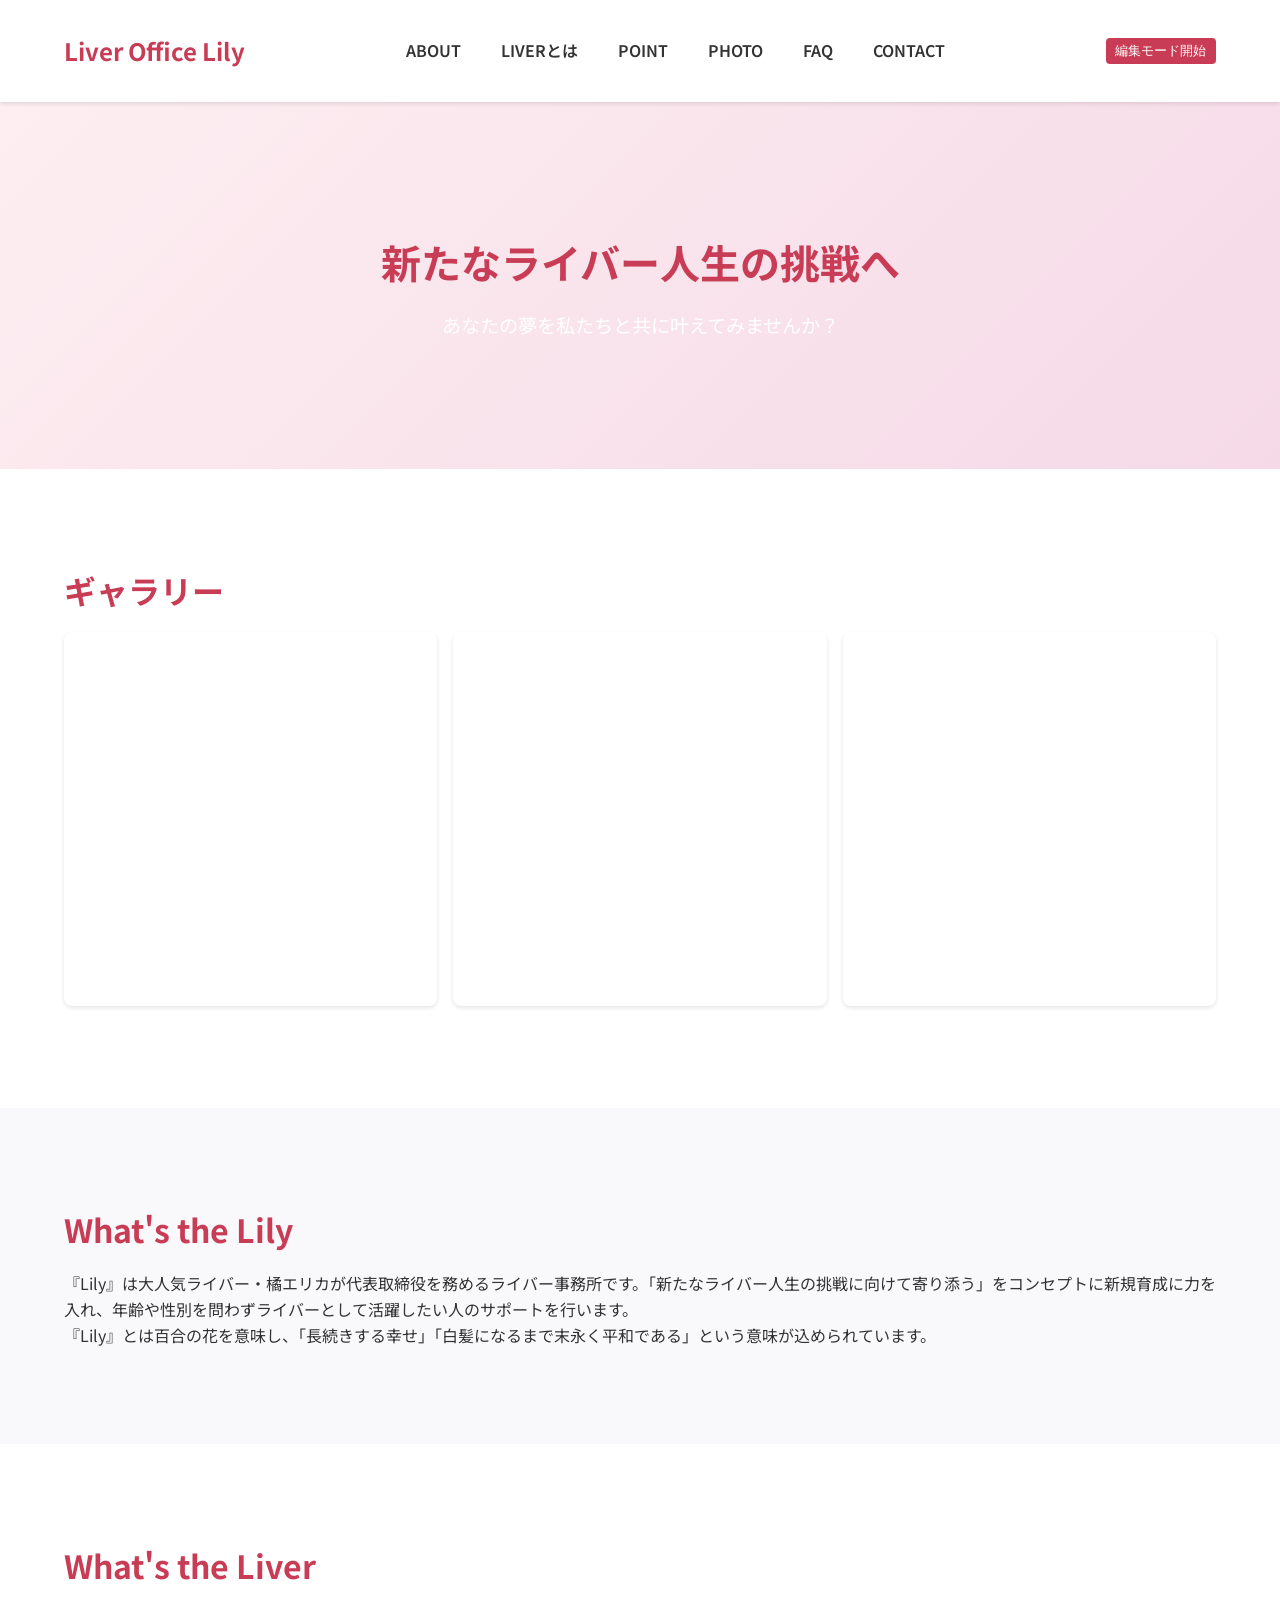
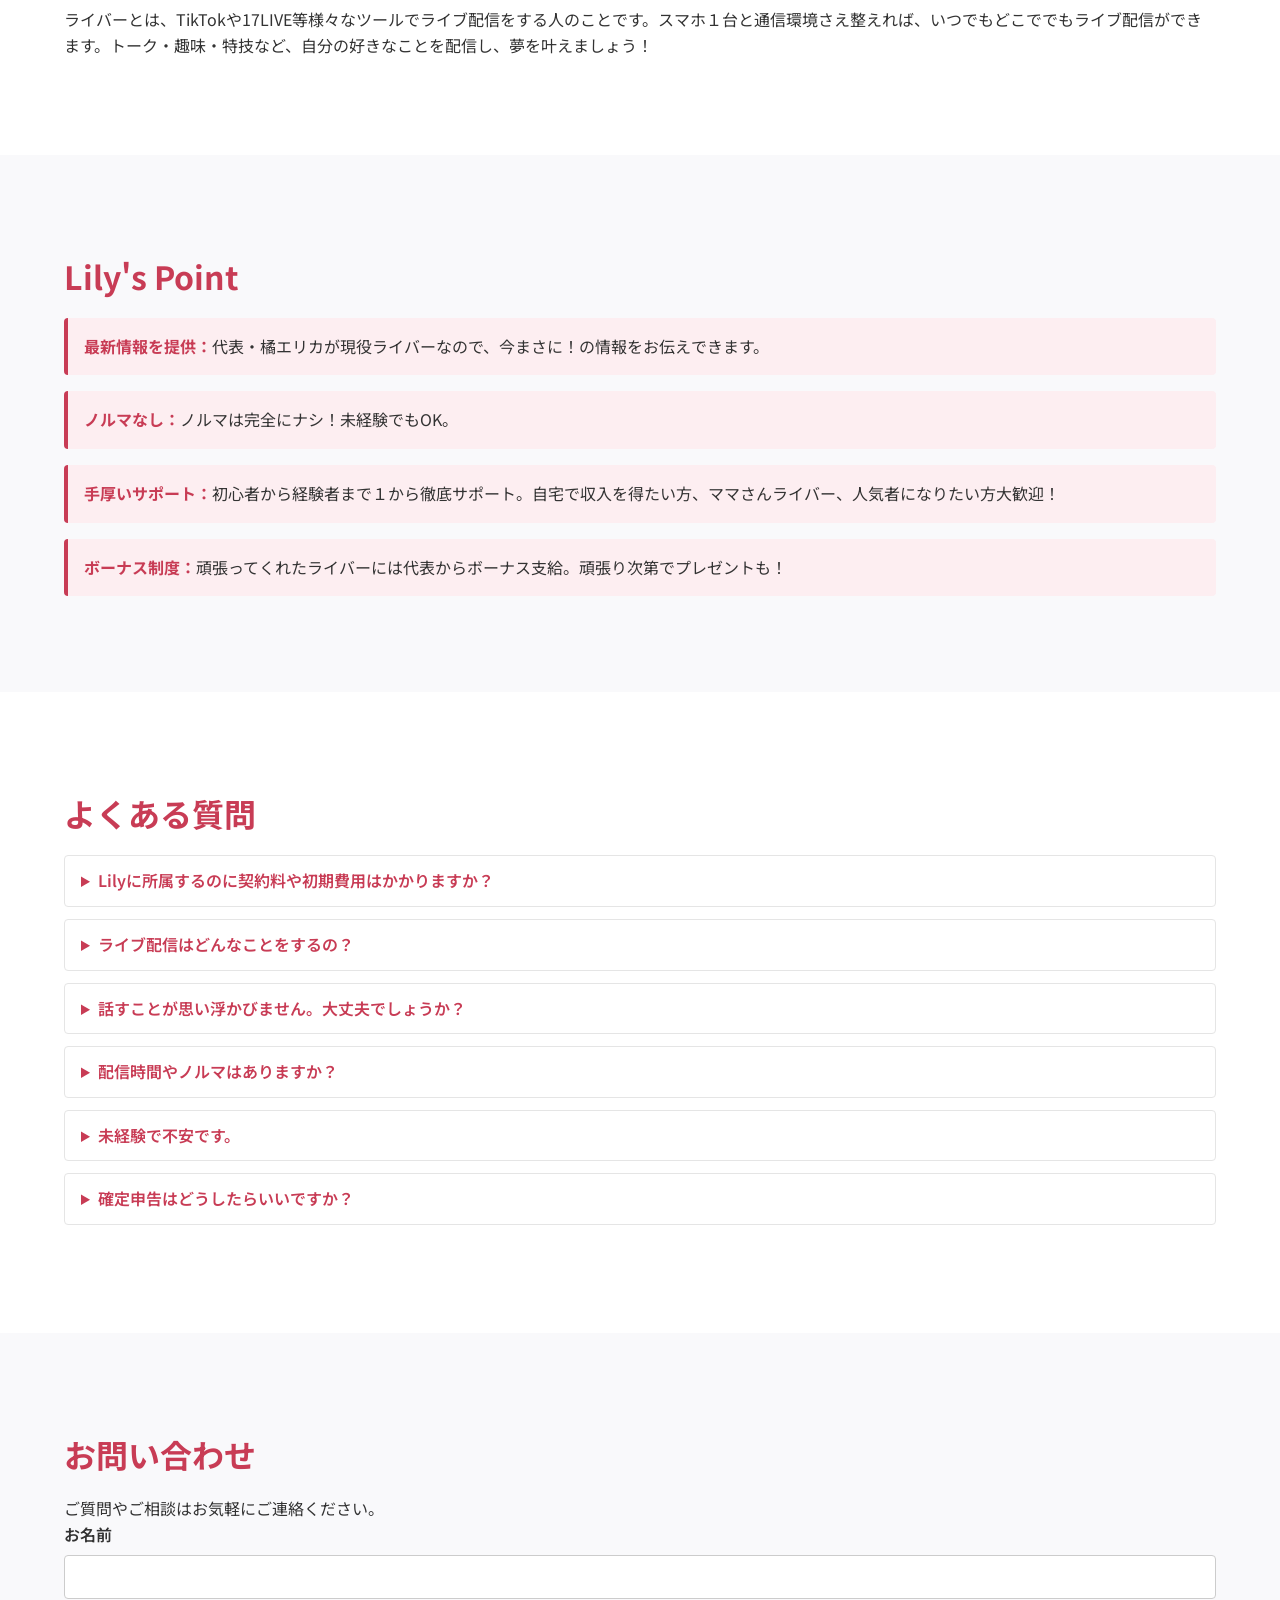
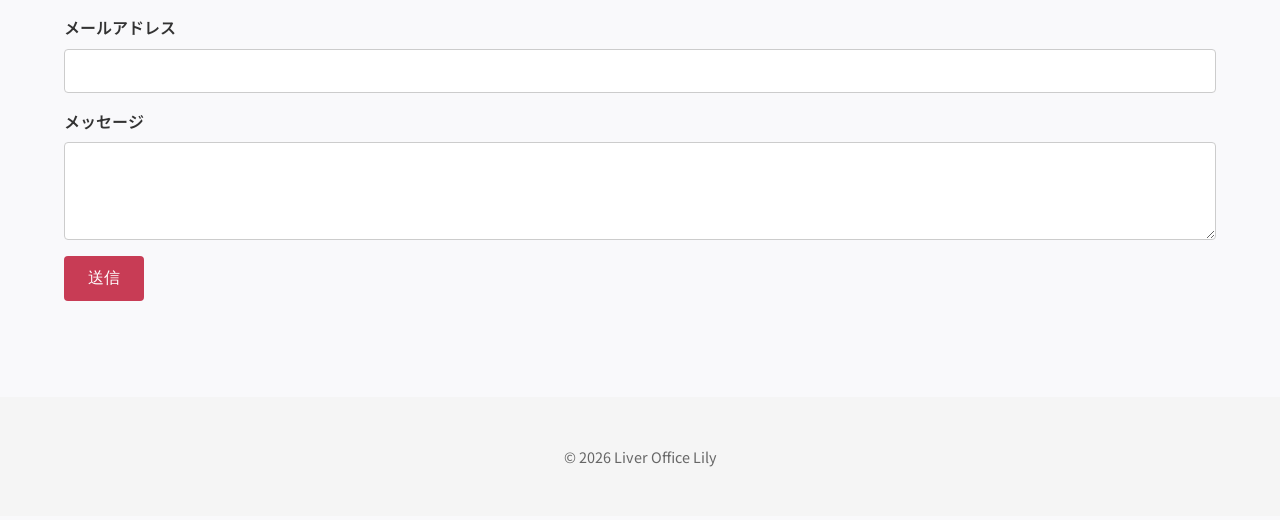
<file: index.html>
<!DOCTYPE html>
<html lang="ja">
<head>
    <meta charset="UTF-8">
    <meta name="viewport" content="width=device-width, initial-scale=1.0">
    <title>Liver Office Lily – 模倣サイト</title>
    <link rel="stylesheet" href="styles.css">
    <!-- Google Fonts for clean typography -->
    <link href="https://fonts.googleapis.com/css2?family=Noto+Sans+JP:wght@400;700&display=swap" rel="stylesheet">
    <script>
        // Simple client-side editor functionality
        document.addEventListener('DOMContentLoaded', () => {
            const editBtn = document.getElementById('toggleEdit');
            const saveBtn = document.getElementById('savePage');
            const editableElements = document.querySelectorAll('[data-editable]');
            const imageInputs = document.querySelectorAll('.image-input');

            function toggleEdit() {
                const editing = editBtn.getAttribute('data-editing') === 'true';
                // toggle contenteditable on text elements
                editableElements.forEach(el => {
                    el.contentEditable = !editing;
                    el.style.borderBottom = !editing ? '1px dashed #c83c55' : 'none';
                });
                // show or hide image input controls
                imageInputs.forEach(input => {
                    input.style.display = editing ? 'none' : 'block';
                });
                editBtn.textContent = editing ? '編集モード開始' : '編集モード終了';
                editBtn.setAttribute('data-editing', editing ? 'false' : 'true');
                // show save button when editing
                saveBtn.style.display = editing ? 'none' : 'inline-block';
            }
            editBtn.addEventListener('click', toggleEdit);
            // handle image changes
            imageInputs.forEach(input => {
                input.addEventListener('change', (e) => {
                    const targetId = e.target.getAttribute('data-target');
                    const file = e.target.files[0];
                    if (file) {
                        const reader = new FileReader();
                        reader.onload = function(ev) {
                            const img = document.getElementById(targetId);
                            img.src = ev.target.result;
                        };
                        reader.readAsDataURL(file);
                    }
                });
            });
            // save function: downloads current HTML
            saveBtn.addEventListener('click', () => {
                // remove editing UI before saving
                editableElements.forEach(el => {
                    el.removeAttribute('contenteditable');
                    el.style.borderBottom = 'none';
                });
                imageInputs.forEach(input => {
                    input.style.display = 'none';
                });
                editBtn.style.display = 'none';
                saveBtn.style.display = 'none';
                const blob = new Blob([document.documentElement.outerHTML], {type: 'text/html'});
                const url = URL.createObjectURL(blob);
                const a = document.createElement('a');
                a.href = url;
                a.download = 'edited_index.html';
                a.click();
                URL.revokeObjectURL(url);
                // restore editing UI
                editBtn.style.display = 'inline-block';
                editBtn.textContent = '編集モード開始';
                editBtn.setAttribute('data-editing', 'false');
            });
        });
    </script>
</head>
<body>
    <!-- Header with navigation -->
    <header class="site-header" id="top">
        <div class="container">
            <h1 class="logo">Liver Office Lily</h1>
            <nav class="main-nav">
                <ul>
                    <li><a href="#about">ABOUT</a></li>
                    <li><a href="#liver">LIVERとは</a></li>
                    <li><a href="#points">POINT</a></li>
                    <li><a href="#gallery">PHOTO</a></li>
                    <li><a href="#faq">FAQ</a></li>
                    <li><a href="#contact">CONTACT</a></li>
                </ul>
            </nav>
            <!-- Edit buttons -->
            <div class="edit-controls">
                <button id="toggleEdit" data-editing="false">編集モード開始</button>
                <button id="savePage" style="display:none;">保存してダウンロード</button>
            </div>
        </div>
    </header>
    <!-- Hero section with background image and tagline -->
    <section class="hero">
        <div class="container">
            <h2 data-editable>新たなライバー人生の挑戦へ</h2>
            <p data-editable>あなたの夢を私たちと共に叶えてみませんか？</p>
        </div>
    </section>
    <!-- Gallery section -->
    <section class="gallery" id="gallery">
        <div class="container">
            <h2 data-editable>ギャラリー</h2>
            <div class="gallery-images">
                <div class="gallery-item">
                    <img id="gallery1" src="[data-uri]" alt="Gallery Image 1">
                    <input type="file" class="image-input" data-target="gallery1" accept="image/*" style="display:none;">
                </div>
                <div class="gallery-item">
                    <img id="gallery2" src="[data-uri]" alt="Gallery Image 2">
                    <input type="file" class="image-input" data-target="gallery2" accept="image/*" style="display:none;">
                </div>
                <div class="gallery-item">
                    <img id="gallery3" src="[data-uri]" alt="Gallery Image 3">
                    <input type="file" class="image-input" data-target="gallery3" accept="image/*" style="display:none;">
                </div>
            </div>
        </div>
    </section>
    <!-- About section -->
    <section class="about" id="about">
        <div class="container">
            <h2 data-editable>What's the Lily</h2>
            <div class="about-content">
                <div class="about-text">
                    <p data-editable>『Lily』は大人気ライバー・橘エリカが代表取締役を務めるライバー事務所です。「新たなライバー人生の挑戦に向けて寄り添う」をコンセプトに新規育成に力を入れ、年齢や性別を問わずライバーとして活躍したい人のサポートを行います。</p>
                    <p data-editable>『Lily』とは百合の花を意味し、「長続きする幸せ」「白髪になるまで末永く平和である」という意味が込められています。</p>
                </div>
            </div>
        </div>
    </section>
    <!-- Liver section -->
    <section class="liver" id="liver">
        <div class="container">
            <h2>What's the Liver</h2>
            <p>ライバーとは、TikTokや17LIVE等様々なツールでライブ配信をする人のことです。スマホ１台と通信環境さえ整えれば、いつでもどこででもライブ配信ができます。トーク・趣味・特技など、自分の好きなことを配信し、夢を叶えましょう！</p>
        </div>
    </section>
    <!-- Points section -->
    <section class="points" id="points">
        <div class="container">
            <h2>Lily's Point</h2>
            <ul class="point-list">
                <li data-editable><strong>最新情報を提供：</strong>代表・橘エリカが現役ライバーなので、今まさに！の情報をお伝えできます。</li>
                <li data-editable><strong>ノルマなし：</strong>ノルマは完全にナシ！未経験でもOK。</li>
                <li data-editable><strong>手厚いサポート：</strong>初心者から経験者まで１から徹底サポート。自宅で収入を得たい方、ママさんライバー、人気者になりたい方大歓迎！</li>
                <li data-editable><strong>ボーナス制度：</strong>頑張ってくれたライバーには代表からボーナス支給。頑張り次第でプレゼントも！</li>
            </ul>
        </div>
    </section>
    <!-- FAQ section -->
    <section class="faq" id="faq">
        <div class="container">
            <h2>よくある質問</h2>
            <details>
                <summary data-editable>Lilyに所属するのに契約料や初期費用はかかりますか？</summary>
                <p data-editable>一切かかりません。</p>
            </details>
            <details>
                <summary data-editable>ライブ配信はどんなことをするの？</summary>
                <p data-editable>趣味・歌・演奏・ゲームなどご自身の好きなことを配信していただけます。</p>
            </details>
            <details>
                <summary data-editable>話すことが思い浮かびません。大丈夫でしょうか？</summary>
                <p data-editable>大丈夫です！最初はそう思われる方が多いですが、リスナーからの質問に応えたり、好きなことについて語ったりしているうちに慣れていきます。もちろん事務所からのサポートもあります！</p>
            </details>
            <details>
                <summary data-editable>配信時間やノルマはありますか？</summary>
                <p data-editable>一切ございません。</p>
            </details>
            <details>
                <summary data-editable>未経験で不安です。</summary>
                <p data-editable>初めは不安が大きいと思いますが、ご相談・ご質問などしていただきやすい環境を整えております。事務所が全力でサポートいたします。</p>
            </details>
            <details>
                <summary data-editable>確定申告はどうしたらいいですか？</summary>
                <p data-editable>事務所にご相談していただけますので、お気軽にお尋ねください。</p>
            </details>
        </div>
    </section>
    <!-- Contact section -->
    <section class="contact" id="contact">
        <div class="container">
            <h2 data-editable>お問い合わせ</h2>
            <p data-editable>ご質問やご相談はお気軽にご連絡ください。</p>
            <form>
                <div class="form-group">
                    <label for="name">お名前</label>
                    <input type="text" id="name" name="name" required>
                </div>
                <div class="form-group">
                    <label for="email">メールアドレス</label>
                    <input type="email" id="email" name="email" required>
                </div>
                <div class="form-group">
                    <label for="message">メッセージ</label>
                    <textarea id="message" name="message" rows="4" required></textarea>
                </div>
                <button type="submit">送信</button>
            </form>
        </div>
    </section>
    <!-- Footer -->
    <footer class="site-footer">
        <div class="container">
            <p>&copy; 2026 Liver Office Lily</p>
        </div>
    </footer>
</body>
</html>
</file>
<file: styles.css>
/* Reset styles */
* {
  box-sizing: border-box;
  margin: 0;
  padding: 0;
}

body {
  font-family: 'Noto Sans JP', sans-serif;
  line-height: 1.6;
  color: #333;
  background-color: #f9f9fb;
}

.container {
  width: 90%;
  max-width: 1200px;
  margin: 0 auto;
  padding: 2rem 0;
}

/* Header */
.site-header {
  position: sticky;
  top: 0;
  width: 100%;
  background-color: #ffffff;
  box-shadow: 0 2px 4px rgba(0, 0, 0, 0.1);
  z-index: 1000;
}

.site-header .logo {
  font-size: 1.5rem;
  font-weight: 700;
  color: #c83c55; /* accent color matching original Lily theme (pink) */
  margin: 0;
}

.site-header .main-nav ul {
  list-style: none;
  display: flex;
  gap: 1rem;
  align-items: center;
}

.site-header .main-nav a {
  text-decoration: none;
  color: #333;
  font-weight: 600;
  padding: 0.5rem 0.75rem;
  transition: color 0.2s ease-in-out;
}

.site-header .main-nav a:hover {
  color: #c83c55;
}

.site-header .container {
  display: flex;
  justify-content: space-between;
  align-items: center;
}

/* Hero */
.hero {
  position: relative;
  color: #fff;
  text-align: center;
  padding: 6rem 0;
  background: linear-gradient(135deg, #fdeef1, #f5d9e7);
}

.hero h2 {
  font-size: 2.5rem;
  margin-bottom: 1rem;
  font-weight: 700;
}

.hero p {
  font-size: 1.2rem;
  max-width: 600px;
  margin: 0 auto;
}

/* Sections */
section {
  padding: 4rem 0;
}

section:nth-of-type(even) {
  background-color: #ffffff;
}

h2 {
  font-size: 2rem;
  margin-bottom: 1rem;
  color: #c83c55;
  font-weight: 700;
}

/* Points */
.point-list {
  list-style: none;
  display: flex;
  flex-direction: column;
  gap: 1rem;
}

.point-list li {
  background-color: #fdeef1;
  border-left: 4px solid #c83c55;
  padding: 1rem;
  border-radius: 4px;
}

.point-list strong {
  color: #c83c55;
}

/* FAQ */
.faq details {
  background-color: #fff;
  border: 1px solid #e5e5e5;
  border-radius: 4px;
  margin-bottom: 0.75rem;
  padding: 0.75rem 1rem;
}

.faq summary {
  font-weight: 600;
  cursor: pointer;
  color: #c83c55;
}

.faq p {
  margin-top: 0.5rem;
  line-height: 1.5;
}

/* Contact Form */
.contact form {
  display: flex;
  flex-direction: column;
  gap: 1rem;
}

.contact .form-group {
  display: flex;
  flex-direction: column;
}

.contact label {
  margin-bottom: 0.5rem;
  font-weight: 600;
}

.contact input,
.contact textarea {
  padding: 0.75rem;
  border: 1px solid #ccc;
  border-radius: 4px;
  font-size: 1rem;
  resize: vertical;
}

.contact button {
  align-self: flex-start;
  background-color: #c83c55;
  color: #fff;
  border: none;
  padding: 0.75rem 1.5rem;
  font-size: 1rem;
  border-radius: 4px;
  cursor: pointer;
  transition: background-color 0.2s ease-in-out;
}

.contact button:hover {
  background-color: #a92e45;
}

/* Footer */
.site-footer {
  background-color: #f5f5f5;
  text-align: center;
  padding: 1rem 0;
  font-size: 0.9rem;
  color: #666;
}

/* About */
.about-content {
  display: flex;
  flex-wrap: wrap;
  align-items: center;
  gap: 1.5rem;
}

/* About layout */
.about-text {
  flex: 1 1 100%;
}

/* Edit controls */
.edit-controls {
  display: flex;
  gap: 0.5rem;
}

.edit-controls button {
  background-color: #c83c55;
  color: #fff;
  border: none;
  padding: 0.3rem 0.6rem;
  font-size: 0.8rem;
  border-radius: 4px;
  cursor: pointer;
}

.edit-controls button:hover {
  background-color: #a92e45;
}


/* Gallery */
.gallery {
  background-color: #ffffff;
}

.gallery-images {
  display: flex;
  flex-wrap: wrap;
  gap: 1rem;
  justify-content: center;
}

.gallery-item {
  flex: 1 1 calc(33.333% - 1rem);
  text-align: center;
}

.gallery-item img {
  width: 100%;
  height: auto;
  border-radius: 8px;
  box-shadow: 0 2px 4px rgba(0, 0, 0, 0.1);
  background-color: #f0f0f0; /* placeholder background */
}

.gallery-item input[type="file"] {
  margin-top: 0.5rem;
}
</file>
